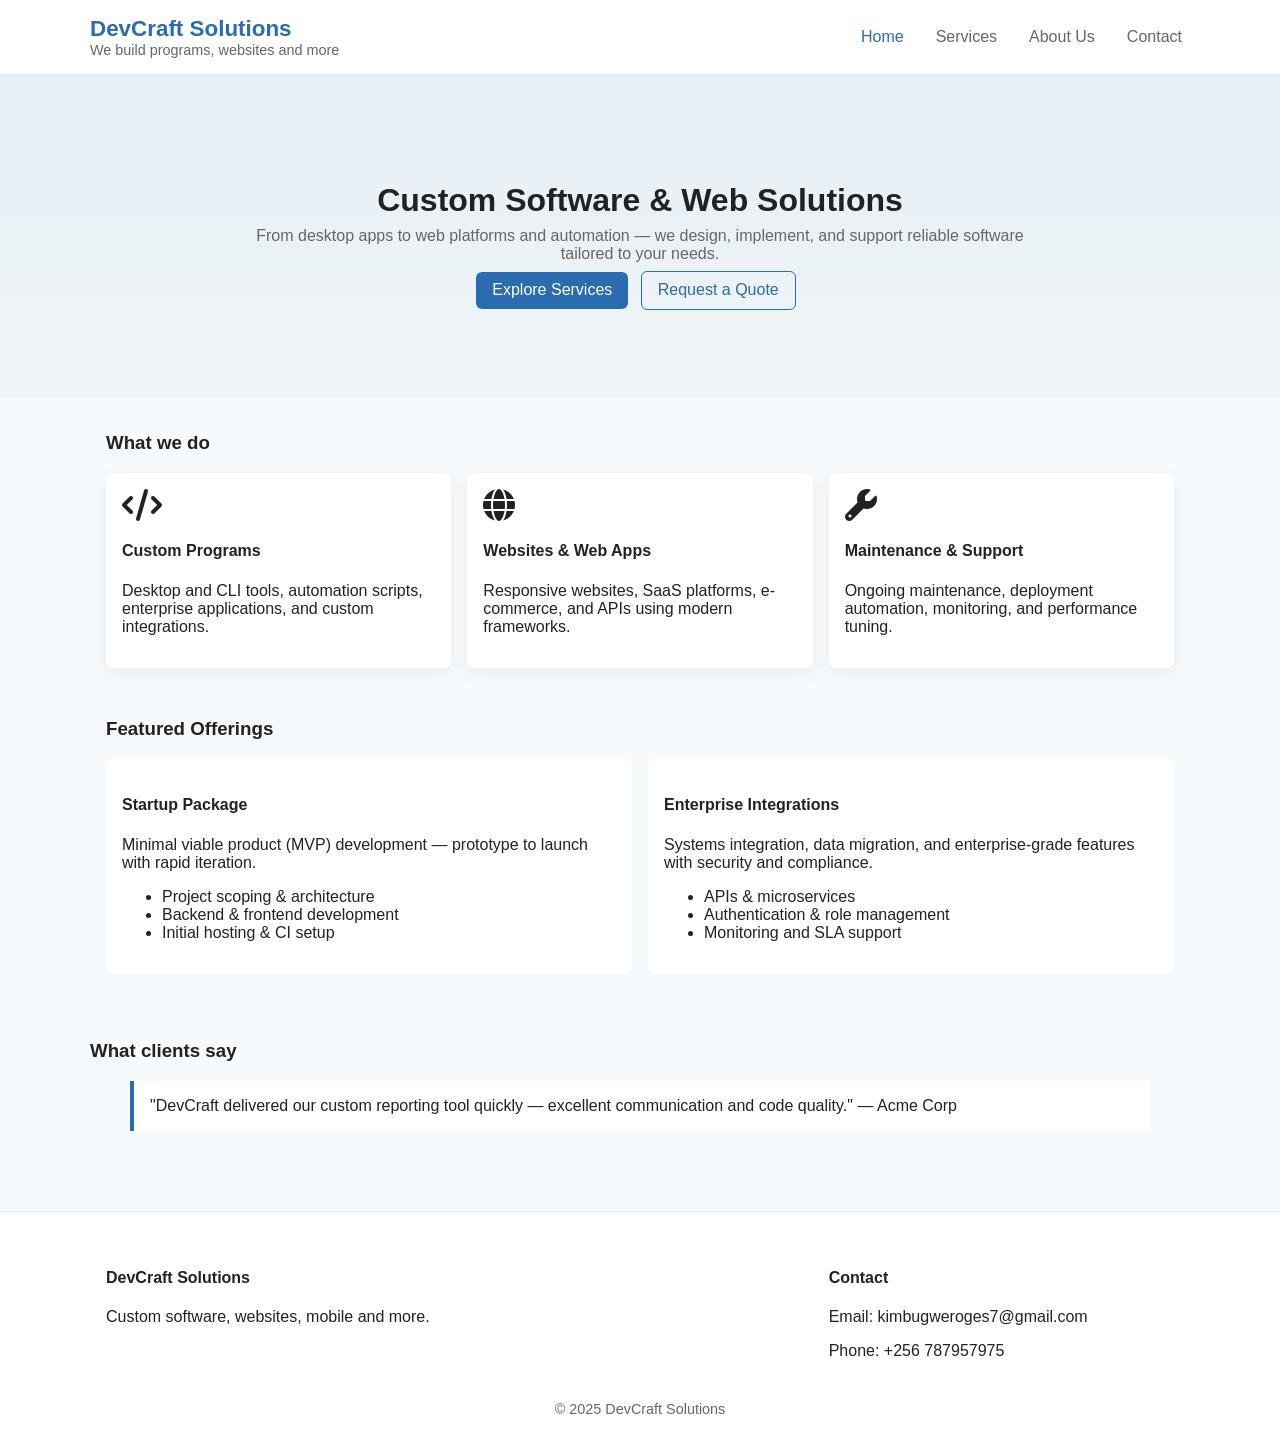
<file: docs/index.html>
<!DOCTYPE html>
<html lang="en">
<head>
    <meta charset="utf-8">
    <meta name="viewport" content="width=device-width, initial-scale=1">
    <title>DevCraft Solutions — Software, Websites & Custom Programs</title>
    <link rel="stylesheet" href="css/style.css">
    <link rel="stylesheet" href="https://cdnjs.cloudflare.com/ajax/libs/font-awesome/6.4.0/css/all.min.css">
</head>
<body>
    <header class="site-header">
        <div class="container header-inner">
            <div class="brand">
                <h1>DevCraft Solutions</h1>
                <p class="tag">We build programs, websites and more</p>
            </div>
            <nav class="main-nav">
                <ul>
                    <li><a href="index.html" class="active">Home</a></li>
                    <li><a href="services.html">Services</a></li>
                    <li><a href="about.html">About Us</a></li>
                    <li><a href="contact.html">Contact</a></li>
                </ul>
                <button class="nav-toggle" aria-label="toggle navigation">
                    <i class="fa fa-bars"></i>
                </button>
            </nav>
        </div>
    </header>

    <main>
        <section class="hero">
            <div class="container">
                <h2>Custom Software & Web Solutions</h2>
                <p>From desktop apps to web platforms and automation — we design, implement, and support reliable software tailored to your needs.</p>
                <p class="hero-actions"><a class="btn" href="services.html">Explore Services</a> <a class="btn btn-outline" href="contact.html">Request a Quote</a></p>
            </div>
        </section>

        <section class="what-we-do container">
            <h3>What we do</h3>
            <div class="grid-3">
                <article class="card">
                    <i class="fa-solid fa-code fa-2x"></i>
                    <h4>Custom Programs</h4>
                    <p>Desktop and CLI tools, automation scripts, enterprise applications, and custom integrations.</p>
                </article>
                <article class="card">
                    <i class="fa-solid fa-globe fa-2x"></i>
                    <h4>Websites & Web Apps</h4>
                    <p>Responsive websites, SaaS platforms, e-commerce, and APIs using modern frameworks.</p>
                </article>
                <article class="card">
                    <i class="fa-solid fa-wrench fa-2x"></i>
                    <h4>Maintenance & Support</h4>
                    <p>Ongoing maintenance, deployment automation, monitoring, and performance tuning.</p>
                </article>
            </div>
        </section>

        <section class="featured container">
            <h3>Featured Offerings</h3>
            <div class="grid-2">
                <div class="feature">
                    <h4>Startup Package</h4>
                    <p>Minimal viable product (MVP) development — prototype to launch with rapid iteration.</p>
                    <ul>
                        <li>Project scoping & architecture</li>
                        <li>Backend & frontend development</li>
                        <li>Initial hosting & CI setup</li>
                    </ul>
                </div>
                <div class="feature">
                    <h4>Enterprise Integrations</h4>
                    <p>Systems integration, data migration, and enterprise-grade features with security and compliance.</p>
                    <ul>
                        <li>APIs & microservices</li>
                        <li>Authentication & role management</li>
                        <li>Monitoring and SLA support</li>
                    </ul>
                </div>
            </div>
        </section>

        <section class="testimonials container">
            <h3>What clients say</h3>
            <blockquote>
                "DevCraft delivered our custom reporting tool quickly — excellent communication and code quality." — Acme Corp
            </blockquote>
        </section>
    </main>

    <footer class="site-footer">
        <div class="container footer-grid">
            <div>
                <h4>DevCraft Solutions</h4>
                <p>Custom software, websites, mobile and more.</p>
            </div>
            <div>
                <!--
                <h4>Quick Links</h4>
                <ul>
                    <li><a href="index.html">Home</a></li>
                    <li><a href="services.html">Services</a></li>
                    <li><a href="about.html">About Us</a></li>
                    <li><a href="contact.html">Contact</a></li>
                </ul>
                -->
            </div>
            <div>
                <h4>Contact</h4>
                <p>Email: kimbugweroges7@gmail.com</p>
                <p>Phone: +256 787957975</p>
            </div>
        </div>
        <div class="container footer-bottom">&copy; 2025 DevCraft Solutions</div>
    </footer>

    <script src="js/main.js"></script>
</body>
</html>
</file>
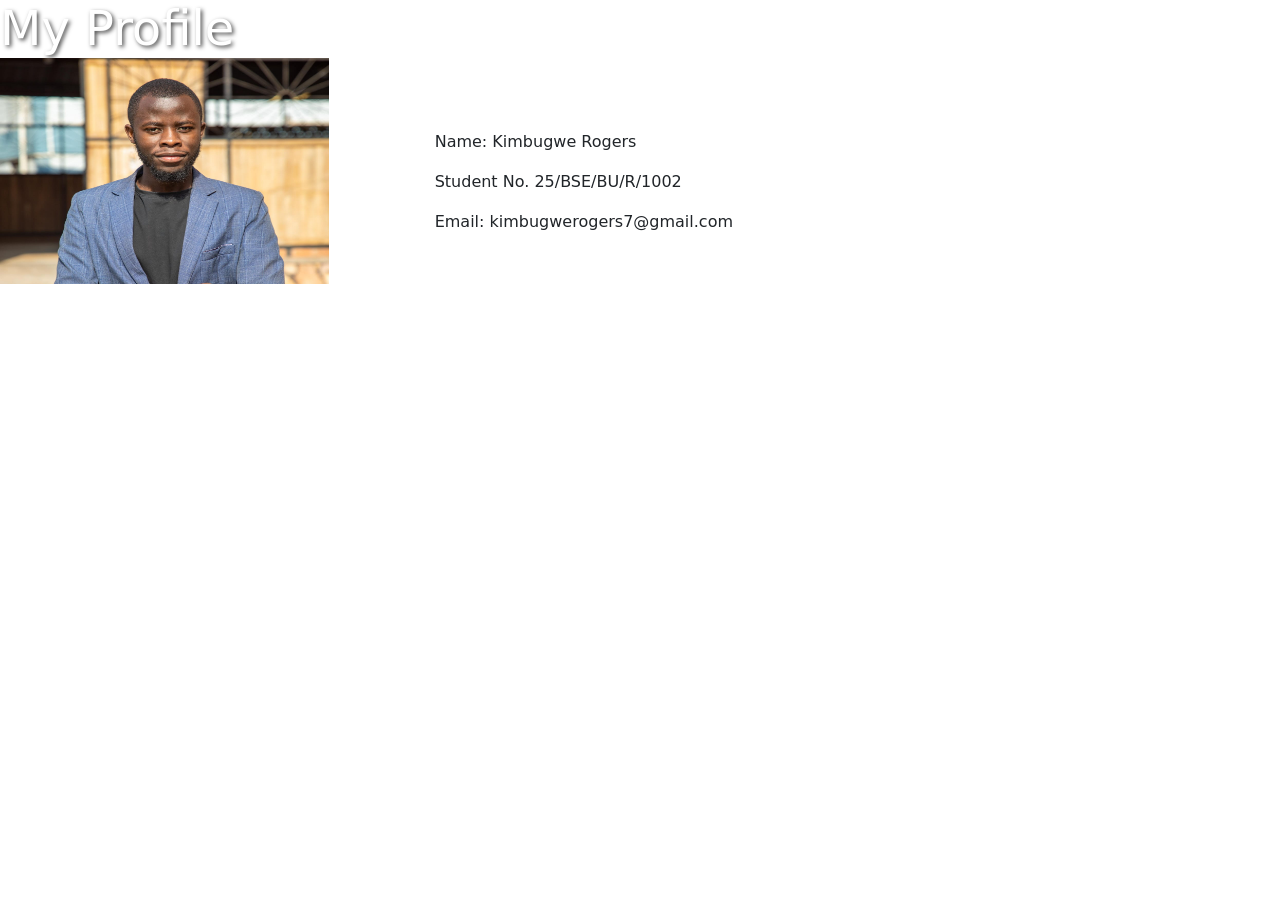
<file: profile.html>
<!DOCTYPE html>
<html lang="en">
<head>
    <meta charset="UTF-8">
    <meta name="viewport" content="width=device-width, initial-scale=1.0">
    <title>Document</title>

    <link href="https://cdn.jsdelivr.net/npm/bootstrap@5.3.8/dist/css/bootstrap.min.css" rel="stylesheet" integrity="sha384-sRIl4kxILFvY47J16cr9ZwB07vP4J8+LH7qKQnuqkuIAvNWLzeN8tE5YBujZqJLB" crossorigin="anonymous">

    <style>
    img{
    width:80%;
    height:70%;
    }

    h2 {
    margin: 0;
    color: white;
    font-size: 3rem;
    text-shadow: 2px 2px 4px #000000b0;
    }
    .col-6{
        padding-top: 10%;
    }
    </style>
</head>
<body>
 <section class="row">
            <div class="col-4">
                <h2>My Profile</h2>
                <img src="profile.jpg" alt="Profile Picture" class="profile-picture">
            </div>

            <div class="col-6">
                <p>Name: Kimbugwe Rogers</p>
                <p>Student No. 25/BSE/BU/R/1002</p>
                <p>Email: kimbugwerogers7@gmail.com</p>
            </div>
</section>
</body>
</html>
</file>
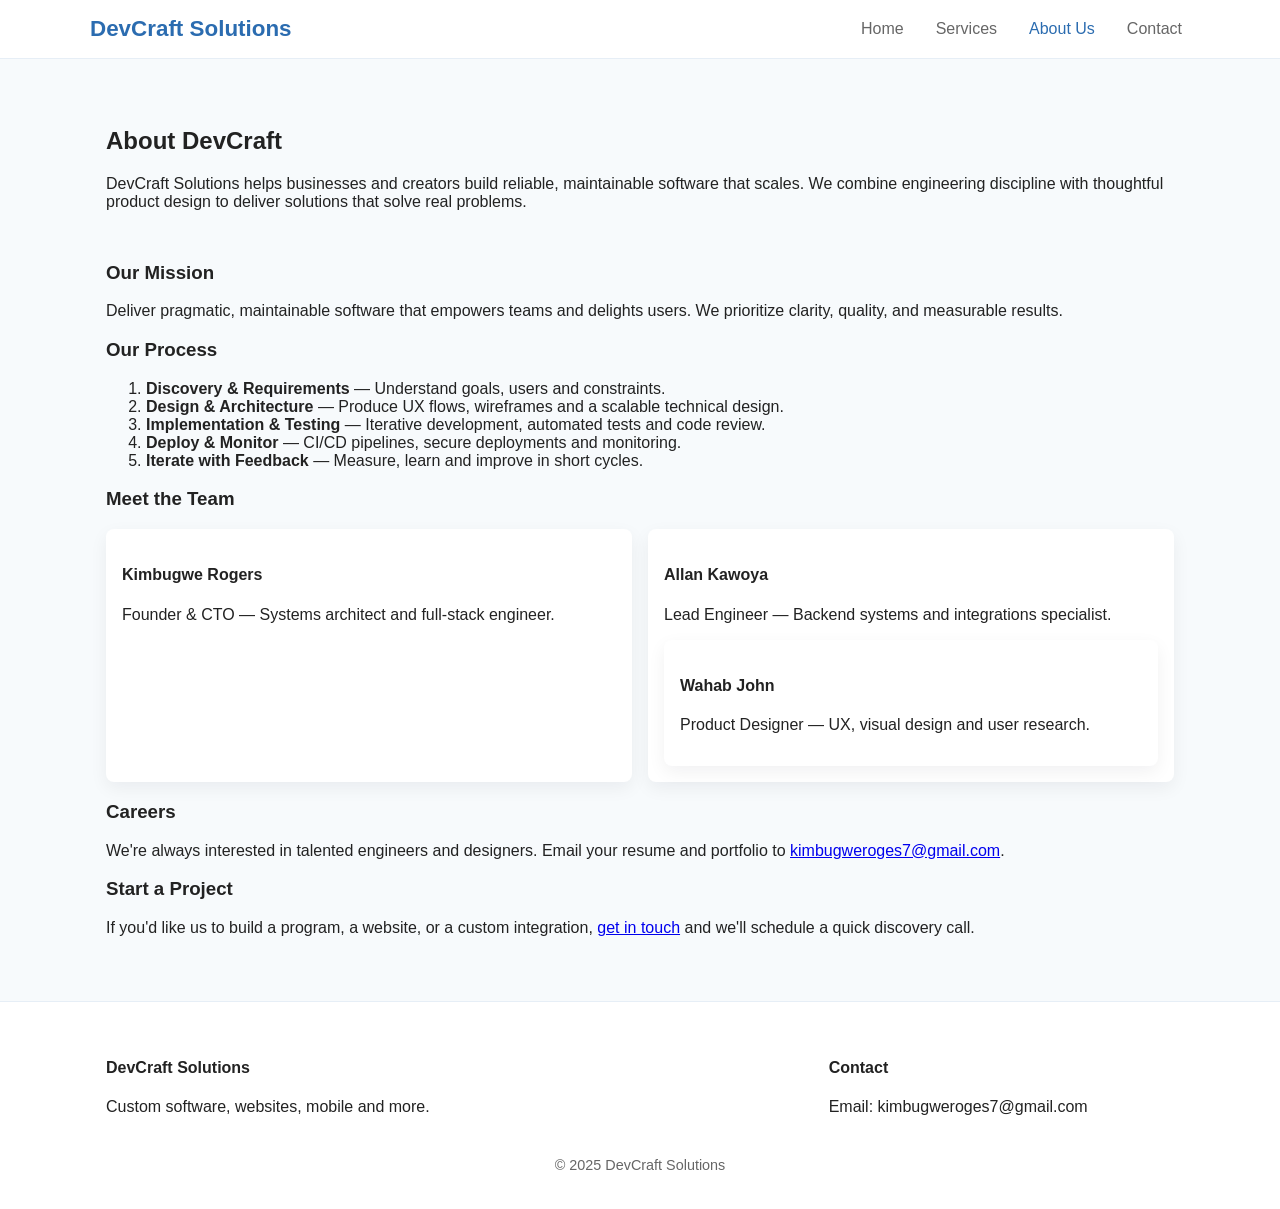
<file: docs/about.html>
<!DOCTYPE html>
<html lang="en">
<head>
  <meta charset="utf-8">
  <meta name="viewport" content="width=device-width, initial-scale=1">
  <title>About Us — DevCraft Solutions</title>
  <link rel="stylesheet" href="css/style.css">
  <link rel="stylesheet" href="https://cdnjs.cloudflare.com/ajax/libs/font-awesome/6.4.0/css/all.min.css">
</head>
<body>
  <header class="site-header">
    <div class="container header-inner">
      <div class="brand">
        <h1>DevCraft Solutions</h1>
      </div>
      <nav class="main-nav">
        <ul>
          <li><a href="index.html">Home</a></li>
          <li><a href="services.html">Services</a></li>
          <li><a href="about.html" class="active">About Us</a></li>
          <li><a href="contact.html">Contact</a></li>
        </ul>
        <button class="nav-toggle" aria-label="toggle navigation">
          <i class="fa fa-bars"></i>
        </button>
      </nav>
    </div>
  </header>

  <main class="container about-page">
    <section class="page-header">
      <h2>About DevCraft</h2>
      <p>DevCraft Solutions helps businesses and creators build reliable, maintainable software that scales. We combine engineering discipline with thoughtful product design to deliver solutions that solve real problems.</p>
  </section>

  <section class="mission">
      <h3>Our Mission</h3>
      <p>Deliver pragmatic, maintainable software that empowers teams and delights users. We prioritize clarity, quality, and measurable results.</p>
    </section>
    <section class="process">
      <h3>Our Process</h3>
      <ol>
  <li><strong>Discovery & Requirements</strong> — Understand goals, users and constraints.</li>
  <li><strong>Design & Architecture</strong> — Produce UX flows, wireframes and a scalable technical design.</li>
  <li><strong>Implementation & Testing</strong> — Iterative development, automated tests and code review.</li>
        <li><strong>Deploy & Monitor</strong> — CI/CD pipelines, secure deployments and monitoring.</li>
        <li><strong>Iterate with Feedback</strong> — Measure, learn and improve in short cycles.</li>
      </ol>
  </section>

  <section class="team">
      <h3>Meet the Team</h3>
      <div class="grid-3">
        <div class="card">
          <h4>Kimbugwe Rogers</h4>
          <p>Founder & CTO — Systems architect and full-stack engineer.</p>
        </div>
        <div class="card">
          <h4>Allan Kawoya</h4>
          <p>Lead Engineer — Backend systems and integrations specialist.</p>
        <div class="card">
          <h4>Wahab John</h4>
          <p>Product Designer — UX, visual design and user research.</p>
        </div>
      </div>
    </section>
    <section class="careers-cta">
      <h3>Careers</h3>
      <p>We're always interested in talented engineers and designers. Email your resume and portfolio to <a href="mailto:kimbugweroges7@gmail.com">kimbugweroges7@gmail.com</a>.</p>
  </section>

  <section class="contact-cta">
      <h3>Start a Project</h3>
      <p>If you'd like us to build a program, a website, or a custom integration, <a href="contact.html">get in touch</a> and we'll schedule a quick discovery call.</p>
    </section>
  </main>

  <footer class="site-footer">
    <div class="container footer-grid">
      <div>
        <h4>DevCraft Solutions</h4>
        <p>Custom software, websites, mobile and more.</p>
      </div>
      <div>
        <!--
        <h4>Quick Links</h4>
        <ul>
          <li><a href="index.html">Home</a></li>
          <li><a href="services.html">Services</a></li>
          <li><a href="about.html">About Us</a></li>
          <li><a href="contact.html">Contact</a></li>
        </ul>
        -->
      </div>
      <div>
        <h4>Contact</h4>
        <p>Email: kimbugweroges7@gmail.com</p>
      </div>
    </div>
    <div class="container footer-bottom">&copy; 2025 DevCraft Solutions</div>
  </footer>
  <script src="js/main.js"></script>
</body>
</file>
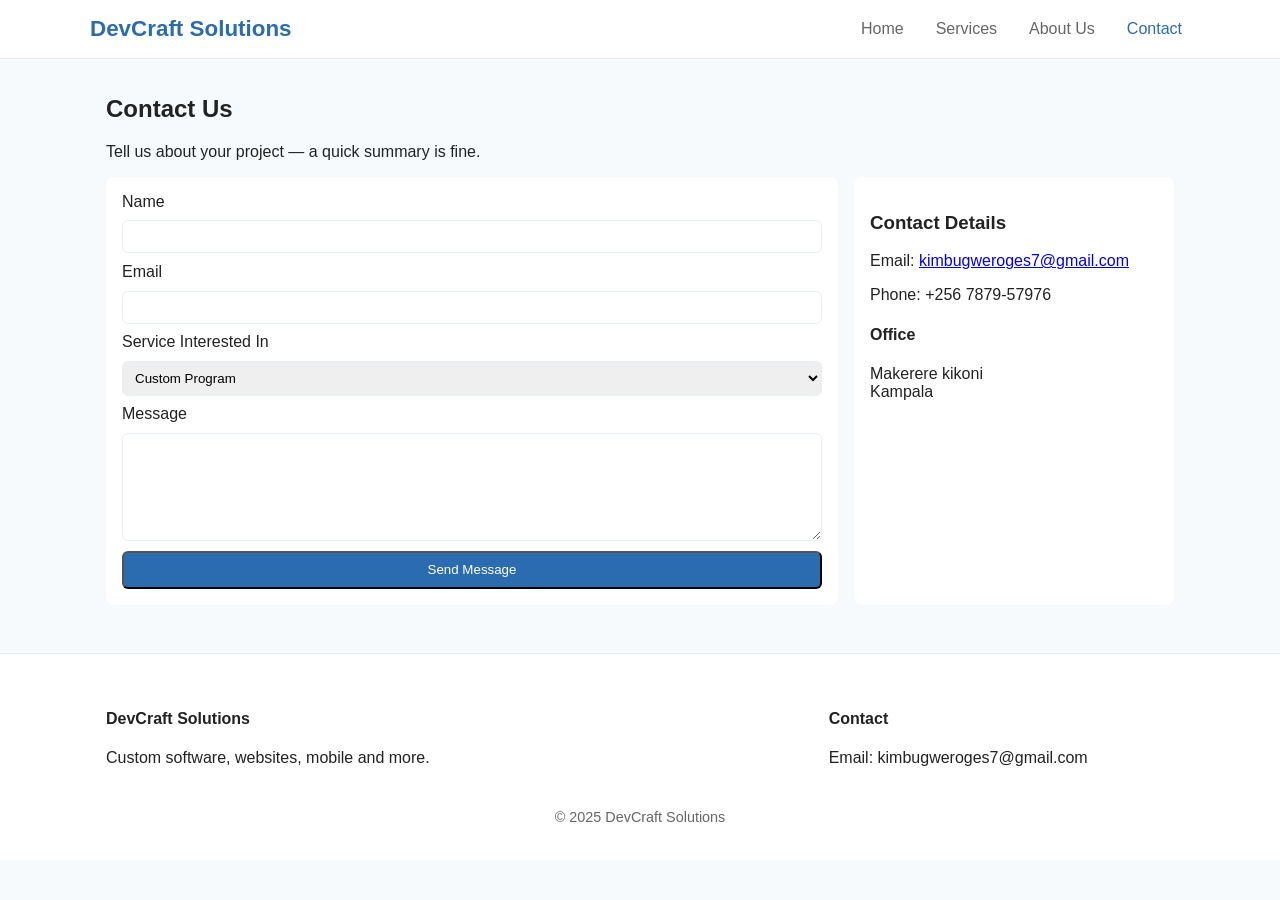
<file: docs/contact.html>
<!DOCTYPE html>
<html lang="en">
<head>
  <meta charset="utf-8">
  <meta name="viewport" content="width=device-width, initial-scale=1">
  <title>Contact — DevCraft Solutions</title>
  <link rel="stylesheet" href="css/style.css">
</head>
<body>
  <header class="site-header">
    <div class="container header-inner">
      <div class="brand">
        <h1>DevCraft Solutions</h1>
      </div>
      <nav class="main-nav">
        <ul>
          <li><a href="index.html">Home</a></li>
          <li><a href="services.html">Services</a></li>
          <li><a href="about.html">About Us</a></li>
          <li><a href="contact.html" class="active">Contact</a></li>
        </ul>
        <button class="nav-toggle" aria-label="toggle navigation">
          <i class="fa fa-bars"></i>
        </button>
      </nav>
    </div>
  </header>

  <main class="container contact-page">
    <h2>Contact Us</h2>
    <p>Tell us about your project — a quick summary is fine.</p>
    <div class="contact-grid">
      <form id="contactForm" class="contact-form">
        <label for="name">Name</label>
        <input id="name" name="name" required>

        <label for="email">Email</label>
        <input id="email" type="email" name="email" required>

        <label for="service">Service Interested In</label>
        <select id="service" name="service">
          <option value="custom">Custom Program</option>
          <option value="website">Website / Web App</option>
          <option value="mobile">Mobile App</option>
          <option value="consulting">Consulting</option>
        </select>

        <label for="message">Message</label>
        <textarea id="message" name="message" rows="6" required></textarea>

        <button type="submit" class="btn">Send Message</button>
      </form>

      <aside class="contact-info">
        <h3>Contact Details</h3>
        <p>Email: <a href="mailto:kimbugweroges7@gmail.com">kimbugweroges7@gmail.com</a></p>
        <p>Phone: +256 7879-57976</p>
        <h4>Office</h4>
        <p>Makerere kikoni<br>Kampala</p>
      </aside>
    </div>
  </main>

  <footer class="site-footer">
    <div class="container footer-grid">
      <div>
        <h4>DevCraft Solutions</h4>
        <p>Custom software, websites, mobile and more.</p>
      </div>
      <div>
        <!--
        <h4>Quick Links</h4>
        <ul>
          <li><a href="index.html">Home</a></li>
          <li><a href="services.html">Services</a></li>
          <li><a href="about.html">About Us</a></li>
          <li><a href="contact.html">Contact</a></li>
        </ul>
        -->
      </div>
      <div>
        <h4>Contact</h4>
        <p>Email: kimbugweroges7@gmail.com</p>
      </div>
    </div>
    <div class="container footer-bottom">&copy; 2025 DevCraft Solutions</div>
  </footer>

  <script src="js/main.js"></script>
</body>
</html>
</file>
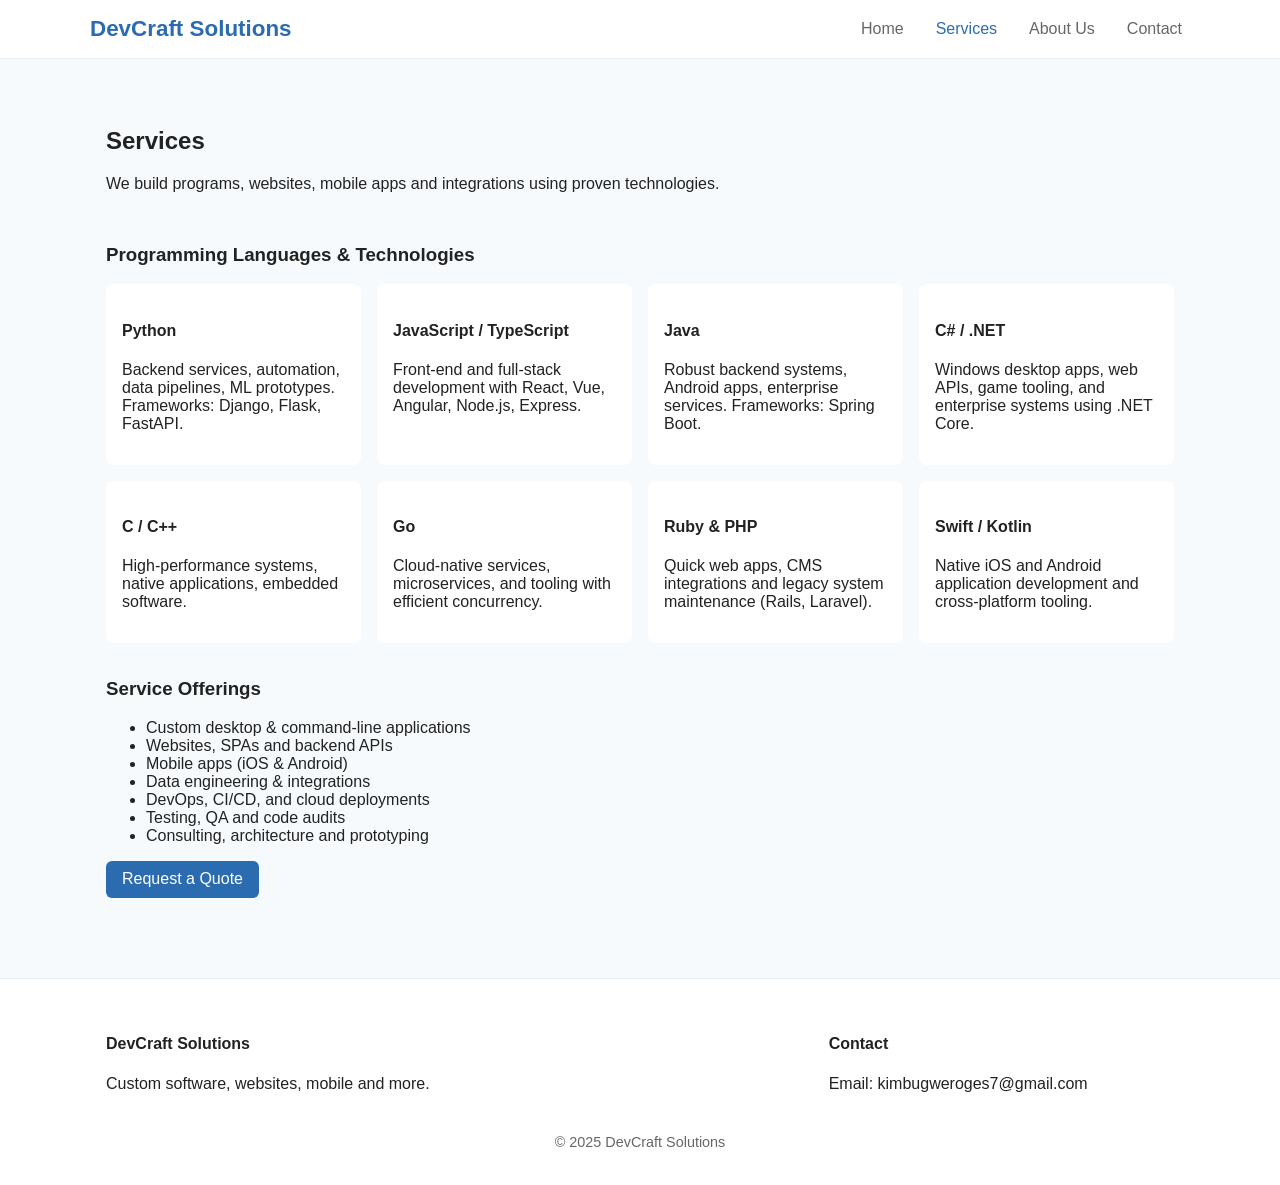
<file: docs/services.html>
<!DOCTYPE html>
<html lang="en">
<head>
  <meta charset="utf-8">
  <meta name="viewport" content="width=device-width, initial-scale=1">
  <title>Services — DevCraft Solutions</title>
  <link rel="stylesheet" href="css/style.css">
  <link rel="stylesheet" href="https://cdnjs.cloudflare.com/ajax/libs/font-awesome/6.4.0/css/all.min.css">
</head>
<body>
  <header class="site-header">
    <div class="container header-inner">
      <div class="brand">
        <h1>DevCraft Solutions</h1>
      </div>
      <nav class="main-nav">
        <ul>
          <li><a href="index.html">Home</a></li>
          <li><a href="services.html" class="active">Services</a></li>
          <li><a href="about.html">About Us</a></li>
          <li><a href="contact.html">Contact</a></li>
        </ul>
        <button class="nav-toggle" aria-label="toggle navigation">
          <i class="fa fa-bars"></i>
        </button>
      </nav>
    </div>
  </header>

  <main class="container">
    <section class="page-header">
      <h2>Services</h2>
      <p>We build programs, websites, mobile apps and integrations using proven technologies.</p>
    </section>

    <section class="services-list">
      <h3>Programming Languages & Technologies</h3>
      <div class="grid-3">
        <div class="tech-card">
          <h4>Python</h4>
          <p>Backend services, automation, data pipelines, ML prototypes. Frameworks: Django, Flask, FastAPI.</p>
        </div>
        <div class="tech-card">
          <h4>JavaScript / TypeScript</h4>
          <p>Front-end and full-stack development with React, Vue, Angular, Node.js, Express.</p>
        </div>
        <div class="tech-card">
          <h4>Java</h4>
          <p>Robust backend systems, Android apps, enterprise services. Frameworks: Spring Boot.</p>
        </div>
        <div class="tech-card">
          <h4>C# / .NET</h4>
          <p>Windows desktop apps, web APIs, game tooling, and enterprise systems using .NET Core.</p>
        </div>
        <div class="tech-card">
          <h4>C / C++</h4>
          <p>High-performance systems, native applications, embedded software.</p>
        </div>
        <div class="tech-card">
          <h4>Go</h4>
          <p>Cloud-native services, microservices, and tooling with efficient concurrency.</p>
        </div>
        <div class="tech-card">
          <h4>Ruby & PHP</h4>
          <p>Quick web apps, CMS integrations and legacy system maintenance (Rails, Laravel).</p>
        </div>
        <div class="tech-card">
          <h4>Swift / Kotlin</h4>
          <p>Native iOS and Android application development and cross-platform tooling.</p>
        </div>
      </div>
    </section>

    <section class="service-offerings">
      <h3>Service Offerings</h3>
      <ul>
        <li>Custom desktop & command-line applications</li>
        <li>Websites, SPAs and backend APIs</li>
        <li>Mobile apps (iOS & Android)</li>
        <li>Data engineering & integrations</li>
        <li>DevOps, CI/CD, and cloud deployments</li>
        <li>Testing, QA and code audits</li>
        <li>Consulting, architecture and prototyping</li>
      </ul>
      <p class="cta-row"><a class="btn" href="contact.html">Request a Quote</a></p>
    </section>
  </main>

  <footer class="site-footer">
    <div class="container footer-grid">
      <div>
        <h4>DevCraft Solutions</h4>
        <p>Custom software, websites, mobile and more.</p>
      </div>
      <div>
        <!--
        <h4>Quick Links</h4>
        <ul>
          <li><a href="index.html">Home</a></li>
          <li><a href="services.html">Services</a></li>
          <li><a href="about.html">About Us</a></li>
          <li><a href="contact.html">Contact</a></li>
        </ul>
        -->
      </div>
      <div>
        <h4>Contact</h4>
        <p>Email: kimbugweroges7@gmail.com</p>
      </div>
    </div>
    <div class="container footer-bottom">&copy; 2025 DevCraft Solutions</div>
  </footer>

  <script src="js/main.js"></script>
</body>
</html>
</file>
<file: docs/css/style.css>
/* Basic layout and variables */
:root{
  --primary:#2b6cb0;
  --accent:#2c7a7b;
  --muted:#666;
  --bg:#f7fafc;
}
*{box-sizing:border-box}
body{font-family:Segoe UI, Roboto, Arial, sans-serif;margin:0;color:#222;background:var(--bg);}
.container{max-width:1100px;margin:0 auto;padding:1rem}
.header-inner{display:flex;align-items:center;justify-content:space-between;padding:1rem 0}
.brand h1{margin:0;font-size:1.4rem;color:var(--primary)}
.brand .tag{margin:0;font-size:0.9rem;color:var(--muted)}
.main-nav ul{list-style:none;display:flex;gap:1rem;margin:0;padding:0}
.main-nav a{text-decoration:none;color:var(--muted);padding:0.35rem 0.5rem}
.main-nav a.active, .main-nav a:hover{color:var(--primary)}
.nav-toggle{display:none;background:transparent;border:0;color:var(--primary);font-size:1.05rem}
.site-header{background:#fff;border-bottom:1px solid #e6eef6;position:sticky;top:0;z-index:50}
.hero{padding:4rem 0;background:linear-gradient(180deg, rgba(43,108,176,0.08), rgba(44,122,123,0.04));text-align:center}
.hero h2{font-size:2rem;margin-bottom:0.5rem}
.hero p{color:var(--muted);max-width:800px;margin:0.5rem auto}
.btn{display:inline-block;padding:0.6rem 1rem;background:var(--primary);color:#fff;border-radius:6px;text-decoration:none}
.btn-outline{background:transparent;border:1px solid var(--primary);color:var(--primary)}
.hero-actions .btn{margin-right:0.5rem}
.grid-3{display:grid;grid-template-columns:repeat(auto-fit,minmax(220px,1fr));gap:1rem}
.grid-2{display:grid;grid-template-columns:repeat(auto-fit,minmax(260px,1fr));gap:1rem}
.card{background:#fff;padding:1rem;border-radius:8px;box-shadow:0 6px 18px rgba(15,23,42,0.06)}
.feature{background:#fff;padding:1rem;border-radius:8px}
.testimonials{padding:2rem 0}
.testimonials blockquote{background:#fff;padding:1rem;border-left:4px solid var(--primary)}
.page-header{padding:2rem 0 1rem}
.services-list .tech-card{background:#fff;padding:1rem;border-radius:8px}
.service-offerings{padding:1rem 0}
.cta-row{margin-top:1rem}
.site-footer{background:#fff;margin-top:2rem;border-top:1px solid #e6eef6;padding:1.2rem 0}
.footer-grid{display:grid;grid-template-columns:repeat(auto-fit,minmax(180px,1fr));gap:1rem}
.footer-bottom{text-align:center;padding-top:0.6rem;color:var(--muted);font-size:0.9rem}
/* Contact and Forms */
.contact-grid{display:grid;grid-template-columns:1fr 320px;gap:1rem}
.contact-form{background:#fff;padding:1rem;border-radius:8px;display:flex;flex-direction:column;gap:0.6rem}
.contact-form input,.contact-form textarea, .contact-form select{padding:0.5rem;border:1px solid #e6eef6;border-radius:6px}
.contact-info{background:#fff;padding:1rem;border-radius:8px}
/* Responsive */
@media(max-width:800px){
  .nav-toggle{display:block}
  .main-nav ul{display:none;flex-direction:column;background:#fff;position:absolute;right:1rem;top:64px;padding:0.5rem;border-radius:6px;box-shadow:0 6px 20px rgba(15,23,42,0.06)}
  .container{padding:0.8rem}
  .contact-grid{grid-template-columns:1fr}
}
</file>
